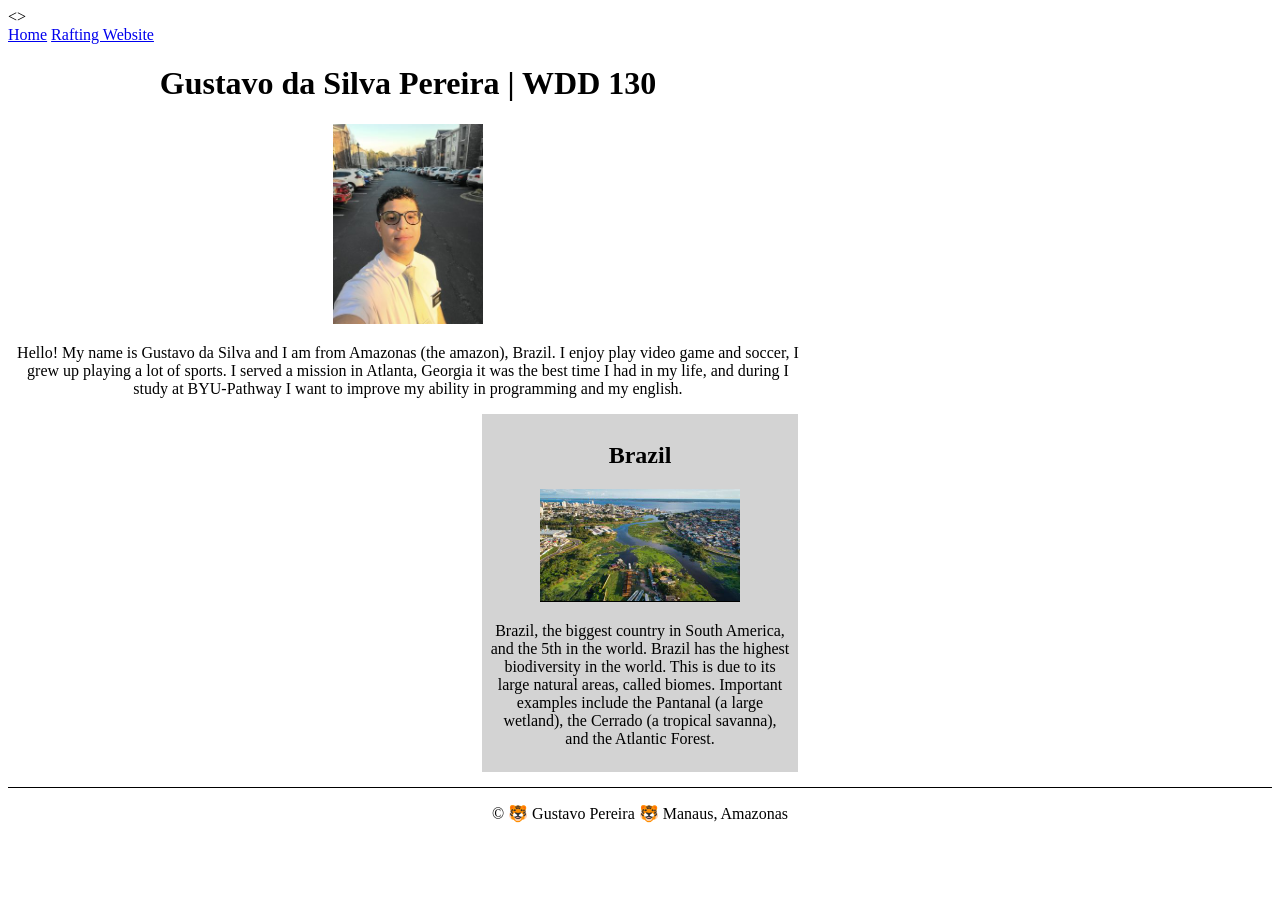
<file: index.html>
<!DOCTYPE html>
<html lang="en">

<head>
    <meta charset="UTF-8">
    <meta name="viewport" content="width=device-width, initial-scale=1.0">
    <title>Gustavo da Silva | WDD 130</title>
    <link rel="stylesheet" href="styles/styles.css">
    <meta name="description"
      content="Gustavo da Silva's BYU-Pathway - Home page and presenting myself and my country.">
    <meta name="author" content="Gustavo Da Silva">
</head>

<>
    <header>
        <nav>
            <a href="#">Home</a>
            <a href="wwr/">Rafting Website</a>
        </nav>
    </header>
    <main>
        <H1>Gustavo da Silva Pereira | WDD 130</H1>
        <img src="images/profile.jpg" alt="Hello, my name is Gustavo da Silva" width="200">
        <p>Hello! My name is Gustavo da Silva and I am from Amazonas (the amazon), Brazil. I enjoy
            play video game and soccer, I grew up playing a lot of sports. I served a mission in
            Atlanta,
            Georgia it was the best time I had in my life, and during I study at BYU-Pathway I want
            to
            improve my ability in programming and my english. </p>
    </main>
    <aside>
        <h2>
            Brazil
        </h2>
        <img src="images/manaus_brasil.jpg"
          alt="This is Manaus, the biggest city in the Northern Brazil">
        <p>
            Brazil, the biggest country in South America, and the 5th in the world.
            Brazil has the highest biodiversity in the world. This is due to its large natural
            areas, called
            biomes. Important examples include the Pantanal (a large wetland), the Cerrado (a
            tropical savanna),
            and the Atlantic Forest.
        </p>
    </aside>
    <footer>
        <p> © 🐯 Gustavo Pereira 🐯 Manaus, Amazonas </p>
    </footer>
    </body>

</html>
</file>
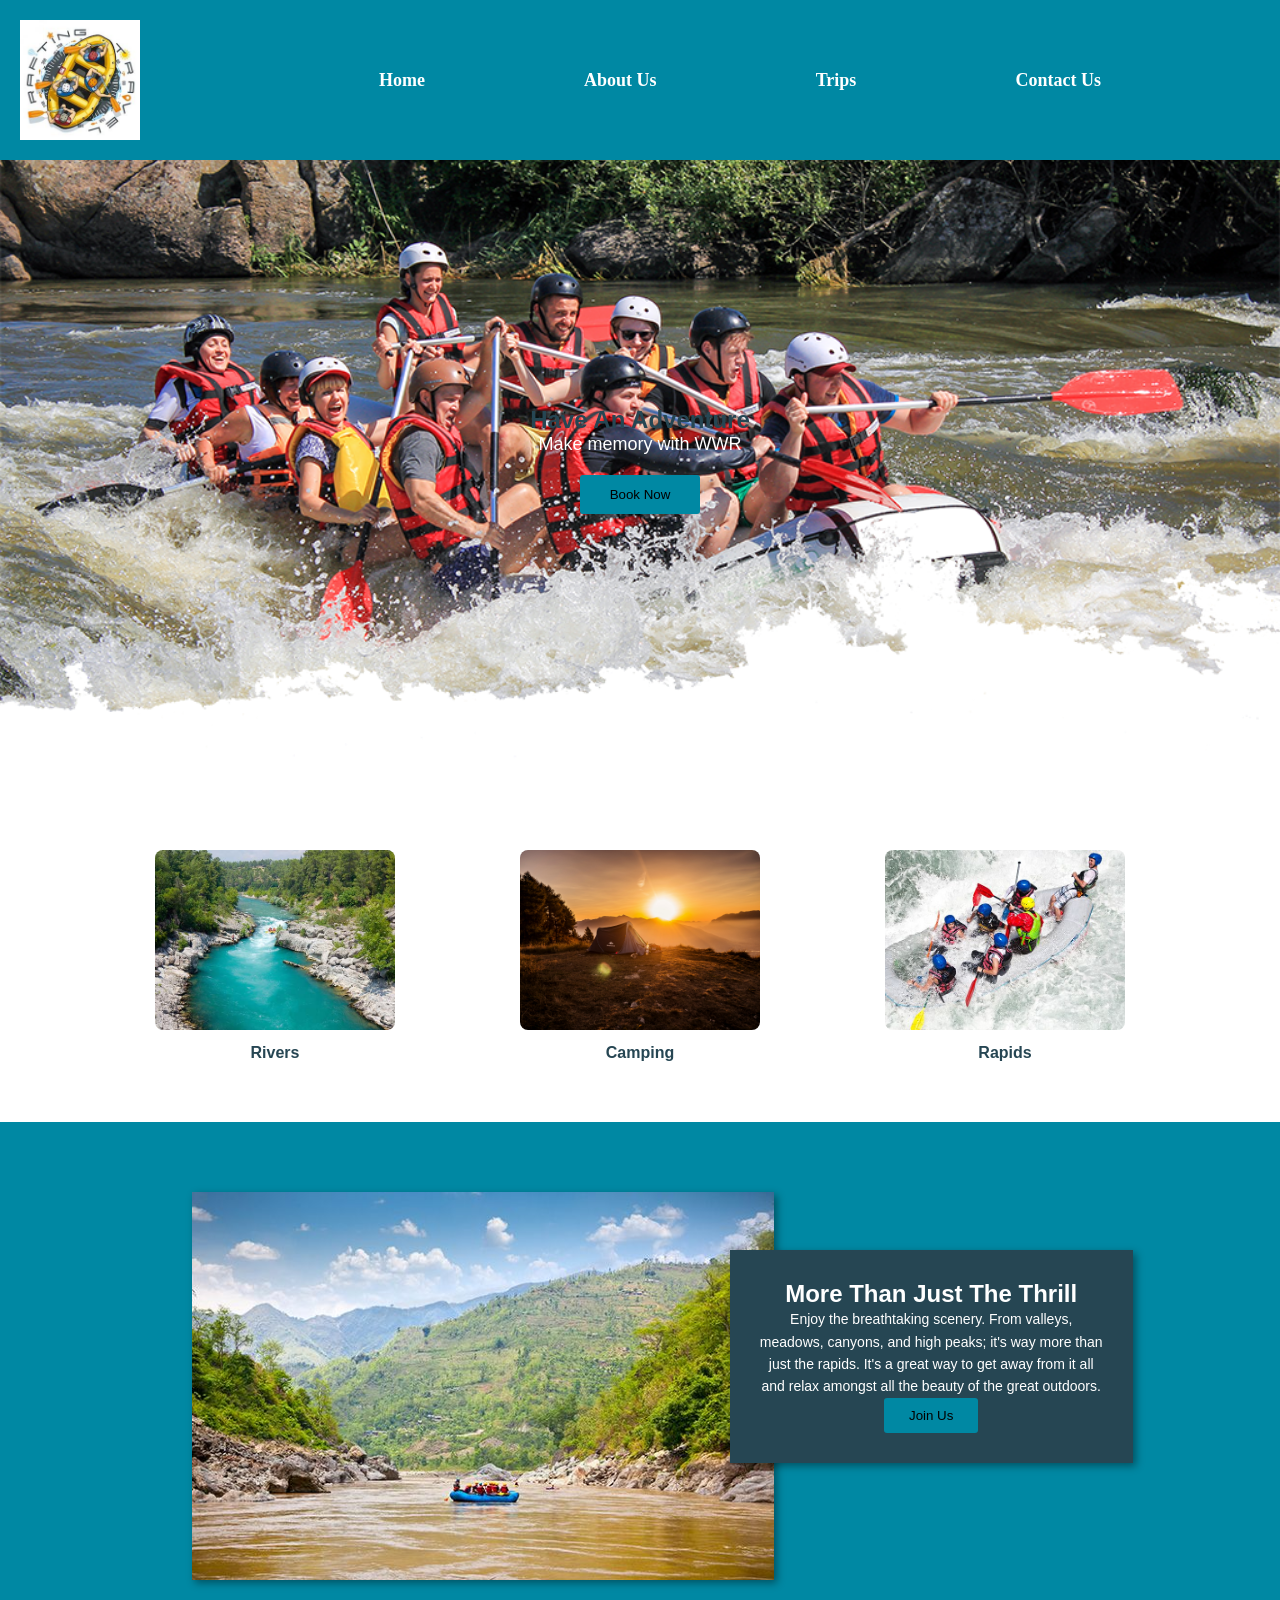
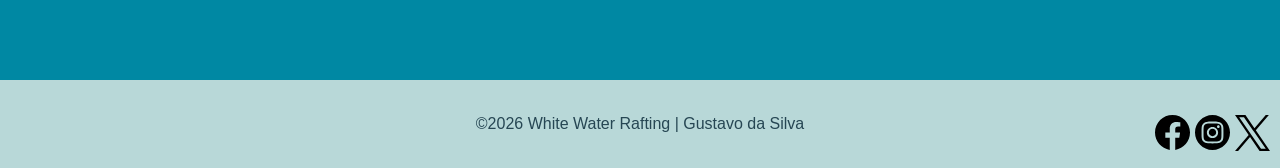
<file: wwr/index.html>
<!DOCTYPE html>
<html lang="en-US">

<head>
    <meta charset="UTF-8">
    <meta name="viewport" content="width=device-width, initial-scale=1.0">
    <title>About Us | White Water Rafting</title>
    <meta name="description"
      content="Learn more about White Water Rafting Adventures. Here you can find the fun time you need for your holiday with your family and friends.">
    <meta name="author" content="Gustavo Silva">
    <link rel="stylesheet" href="styles/rafting.css">
</head>

<body>
    <header>
        <img src="images/logo.jpg" alt="Rafting Logo">
        <nav>
            <a href="index.html">Home</a>
            <a href="about.html">About Us</a>
            <a href="trips.html">Trips</a>
            <a href="contact.html">Contact Us</a>
        </nav>
    </header>

    <main>
        <section class="adventure-banner">
            <div class="adventure-content">
                <h1>Have An Adventure</h1>
                <p>Make memory with WWR</p>
                <button>Book Now</button>
            </div>
        </section>

        <section class="adventures">
            <div class="gallery">
                <figure>
                    <img src="images/rafting1.jpg" alt="rivers">
                    <figcaption>Rivers</figcaption>
                </figure>
                <figure>
                    <img src="images/camping.jpg" alt="camping">
                    <figcaption>Camping</figcaption>
                </figure>
                <figure>
                    <img src="images/rafting5.jpg" alt="rapids">
                    <figcaption>Rapids</figcaption>
                </figure>
            </div>
        </section>

        <section class="about">
            <div class="image-container">
                <img src="images/mountain.jpg" alt="Mountain">
                <div class="text-box">
                    <h2>More Than Just The Thrill</h2>
                    <p>
                        Enjoy the breathtaking scenery. From valleys, meadows,
                        canyons, and high peaks; it's way more than just the rapids.
                        It's a great way to get away from it all and relax amongst
                        all the beauty of the great outdoors.
                    </p>
                    <button>Join Us</button>
                </div>
            </div>
        </section>

    </main>

    <footer>
        <nav>
            <p>
                ©2026 White Water Rafting | Gustavo da Silva
            </p>
            <div class="socialmedia">
                <a href="https://facebook.com">
                    <img src="images/facebook.svg" alt="Facebook">
                </a>
                <a href="https://instagram.com">
                    <img src="images/instagram.svg" alt="Instagram">
                </a>
                <a href="https://x.com">
                    <img src="images/twitter.svg" alt="Twitter">
                </a>
            </div>
        </nav>
    </footer>
</body>

</html>
</file>
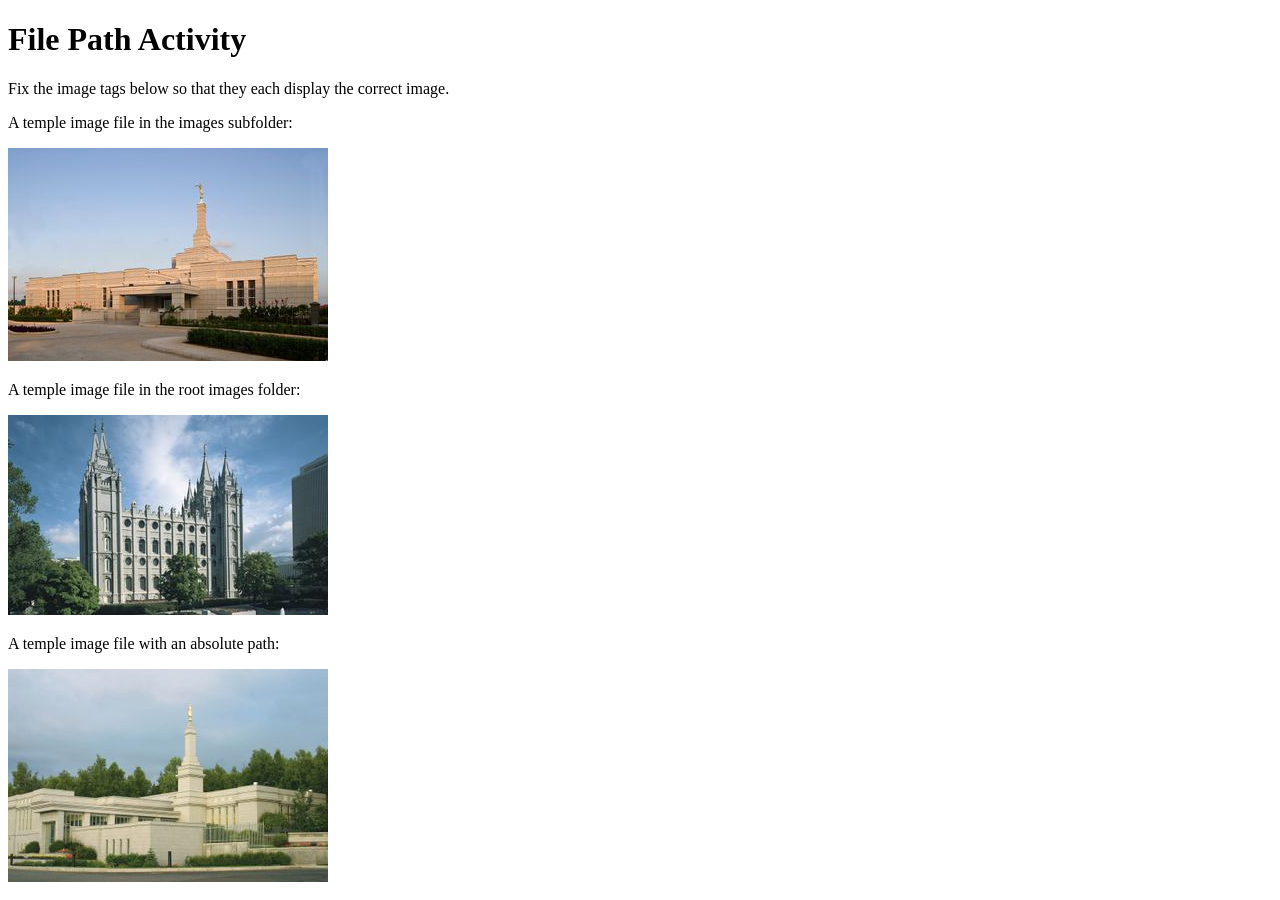
<file: week01/file-paths.html>
<!DOCTYPE html>
<html lang="en">

<head>
    <meta charset="UTF-8">
    <meta name="viewport" content="width=device-width, initial-scale=1.0">
    <title>File Path Activity</title>
</head>

<body>
    <h1>File Path Activity</h1>
    <p>Fix the image tags below so that they each display the correct image.</p>

    <p>A temple image file in the images subfolder:</p>
    <img src="images/aba-nigeria-temple.jpeg" alt="The Aba Nigeria Temple">

    <p>A temple image file in the root images folder:</p>
    <img src="/images/salt-lake-temple.jpg" alt="The Salt Lake Temple">

    <p>A temple image file with an absolute path:</p>
    <img src="images/anchorage-temple-lds.jpeg" alt="The Anchorage Alaska Temple">

</body>

</html>
</file>
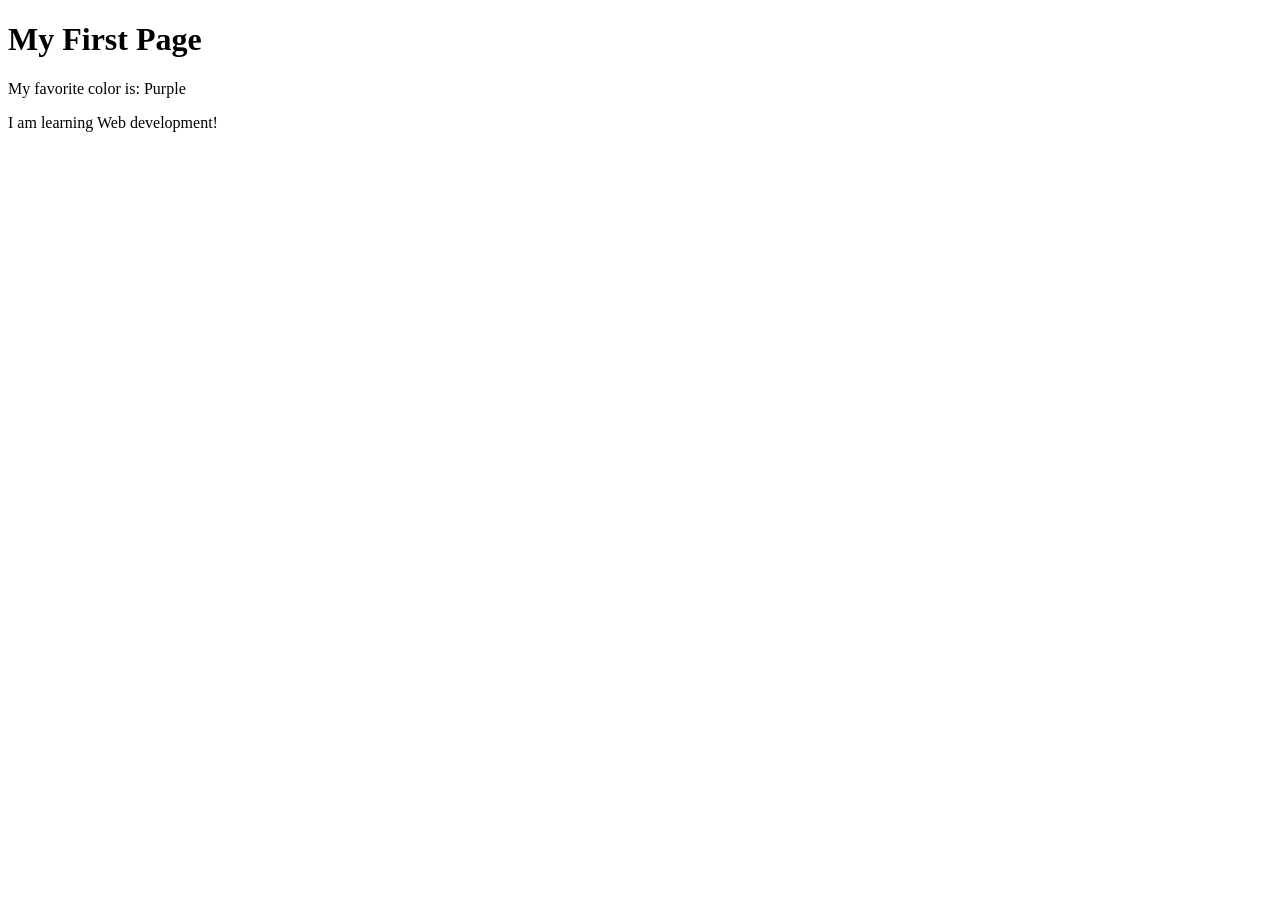
<file: week01/first-page.html>
<!DOCTYPE html>
<html lang="en">

<head>
    <meta charset="UTF-8">
    <meta name="viewport" content="width=device-width, initial-scale=1.0">
    <title>My First Page</title>
</head>

<body>
    <h1>My First Page</h1>
    <p>My favorite color is: Purple</p>
    <p>I am learning Web development!</p>
</body>

</html>
</file>
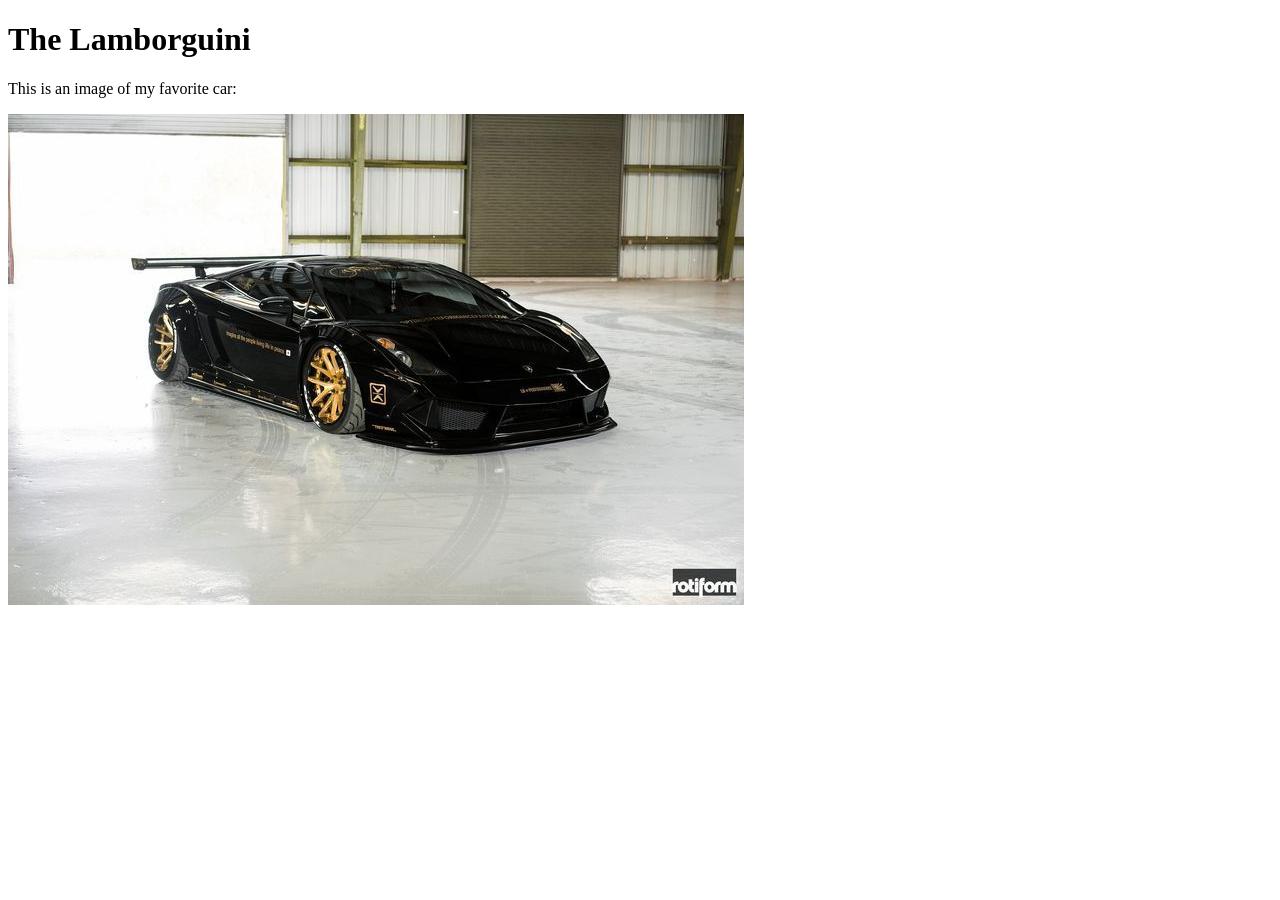
<file: week01/images.html>
<!DOCTYPE html>
<html lang="en">

<head>
    <meta charset="UTF-8">
    <meta name="viewport" content="width=device-width, initial-scale=1.0">
    <title>Temple Image</title>
</head>

<body>
    <h1>The Lamborguini</h1>
    <p>This is an image of my favorite car:</p>
    <img src="images/lambo-test.jpeg" alt="Lamboghini Guallardo">

</body>

</html>
</file>
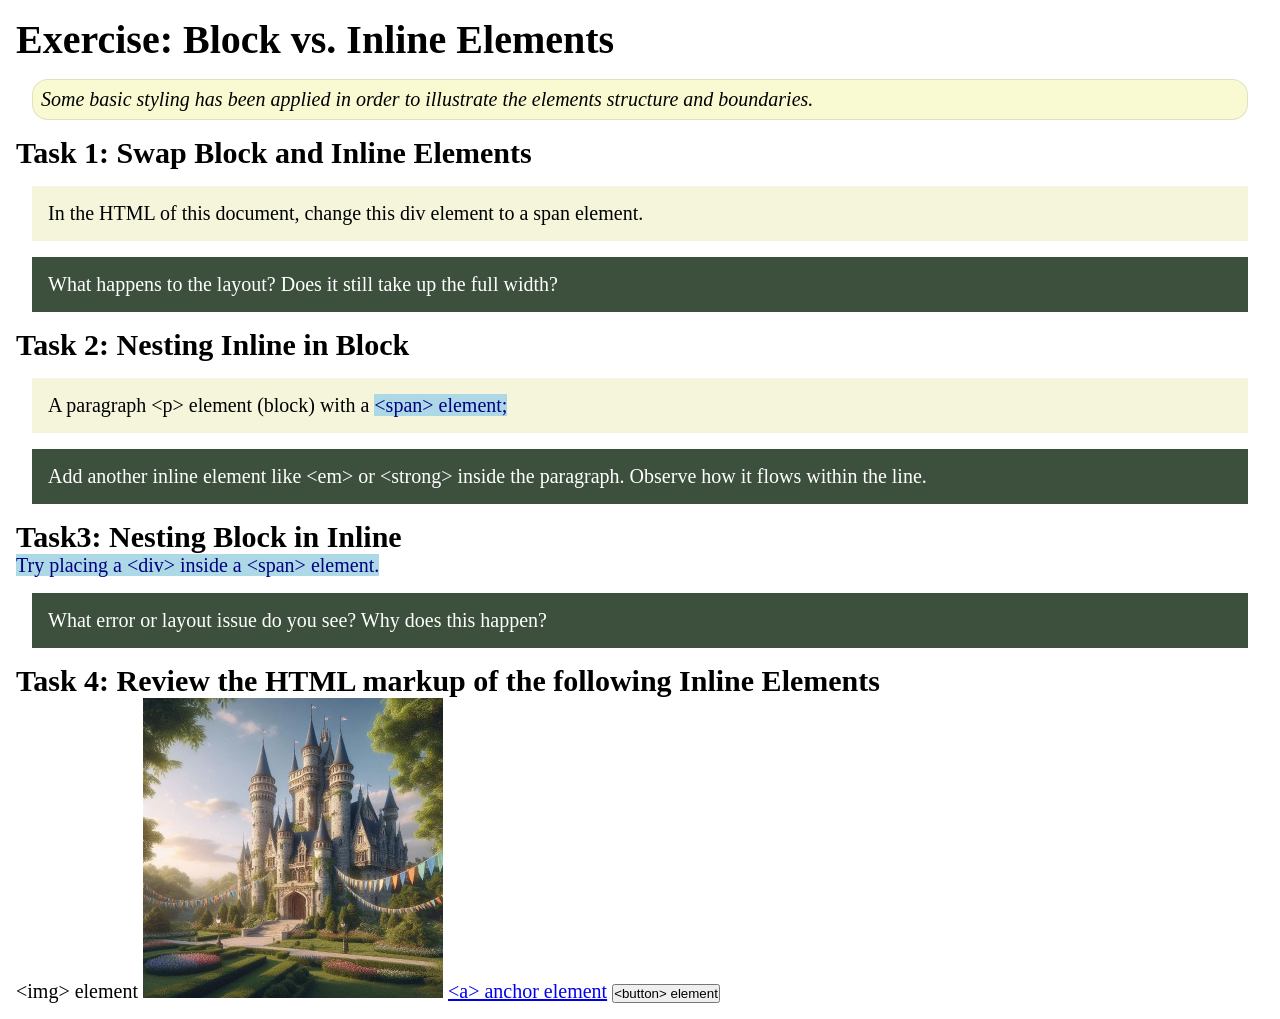
<file: week02/block-vs-inline.html>
<!DOCTYPE html>
<html lang="en">

<head>
    <meta charset="UTF-8">
    <meta name="viewport" content="width=device-width, initial-scale=1.0">
    <title>Exercise: Block vs. Inline Elements</title>
    <link rel="stylesheet" href="styles/block-vs-inline.css">
</head>

<body>
    <main>
        <h1>Exercise: Block vs. Inline Elements</h1>
        <p class="note">Some basic styling has been applied in order to illustrate the elements structure and
            boundaries.</p>

        <h2>Task 1: Swap Block and Inline Elements</h2>
        <div>In the HTML of this document, change this div element to a span element.</div>

        <p class="question">What happens to the layout? Does it still take up the full width?</p>

        <h2>Task 2: Nesting Inline in Block</h2>
        <p>A paragraph &lt;p&gt; element (block) with a <span>&lt;span&gt; element;</span></p>
        <p class="question">Add another inline element like &lt;em&gt; or &lt;strong&gt; inside the paragraph. Observe
            how it flows within the line.</p>

        <h2>Task3: Nesting Block in Inline</h2>
        <span>Try placing a &lt;div&gt; inside a &lt;span&gt; element.</span>
            <p class="question">What error or layout issue do you see? Why does this happen?</p>


            <h2>Task 4: Review the HTML markup of the following Inline Elements</h2>
        &lt;img&gt; element
        <img src="images/castle.webp" alt="placeholder image (images are inline)" width="300" height="300">
        <a href="https://churchofjesuschrist.org">&lt;a&gt; anchor element</a>
        <button type="button">&lt;button&gt; element</button>
    </main>
</body>

</html>
</file>
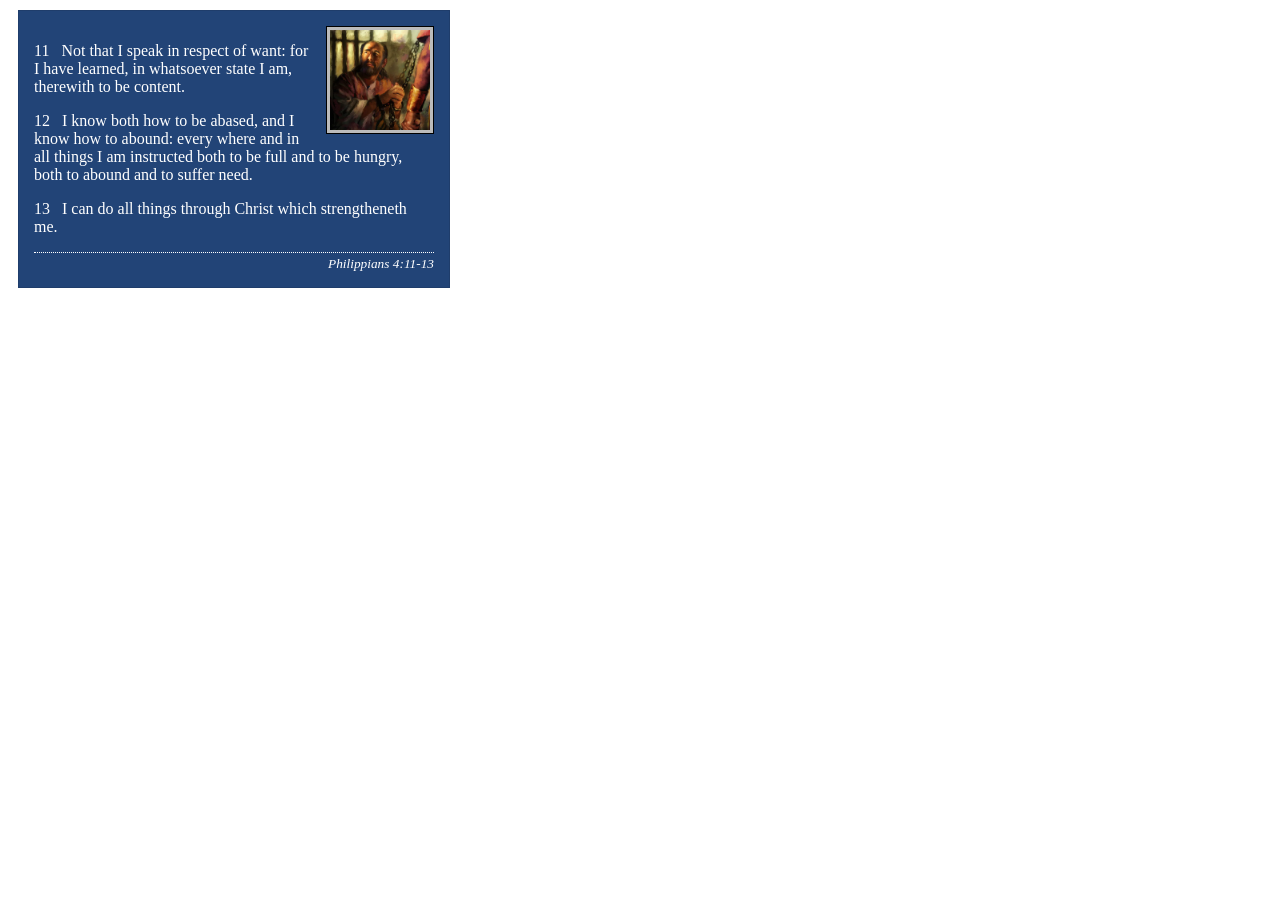
<file: week02/box-model-solution.html>
<!DOCTYPE html>
<html lang="en">
<head>
    <meta charset="UTF-8">
    <meta name="viewport" content="width=device-width, initial-scale=1.0">
    <title>Box Model Activity</title>
    <link rel="stylesheet" href="styles/box-model-solution.css">
</head>
<body>
    <main>
        <div class="callout">
            <img src="images/apostle-paul-imprisoned.webp" alt="Paul the Apostle - Imprisoned in Rome" width="200" height="200">
            <blockquote>
                <p>11 &nbsp; Not that I speak in respect of want: for I have learned, in whatsoever state I am, therewith to be content.</p>
                <p>12 &nbsp; I know both how to be abased, and I know how to abound: every where and in all things I am instructed both to be full and to be hungry, both to abound and to suffer need.</p>
                <p>13 &nbsp; I can do all things through Christ which strengtheneth me.</p>
            </blockquote>
            <cite>Philippians 4:11-13</cite>
        </div>
    </main>
</body>
</html>
</file>
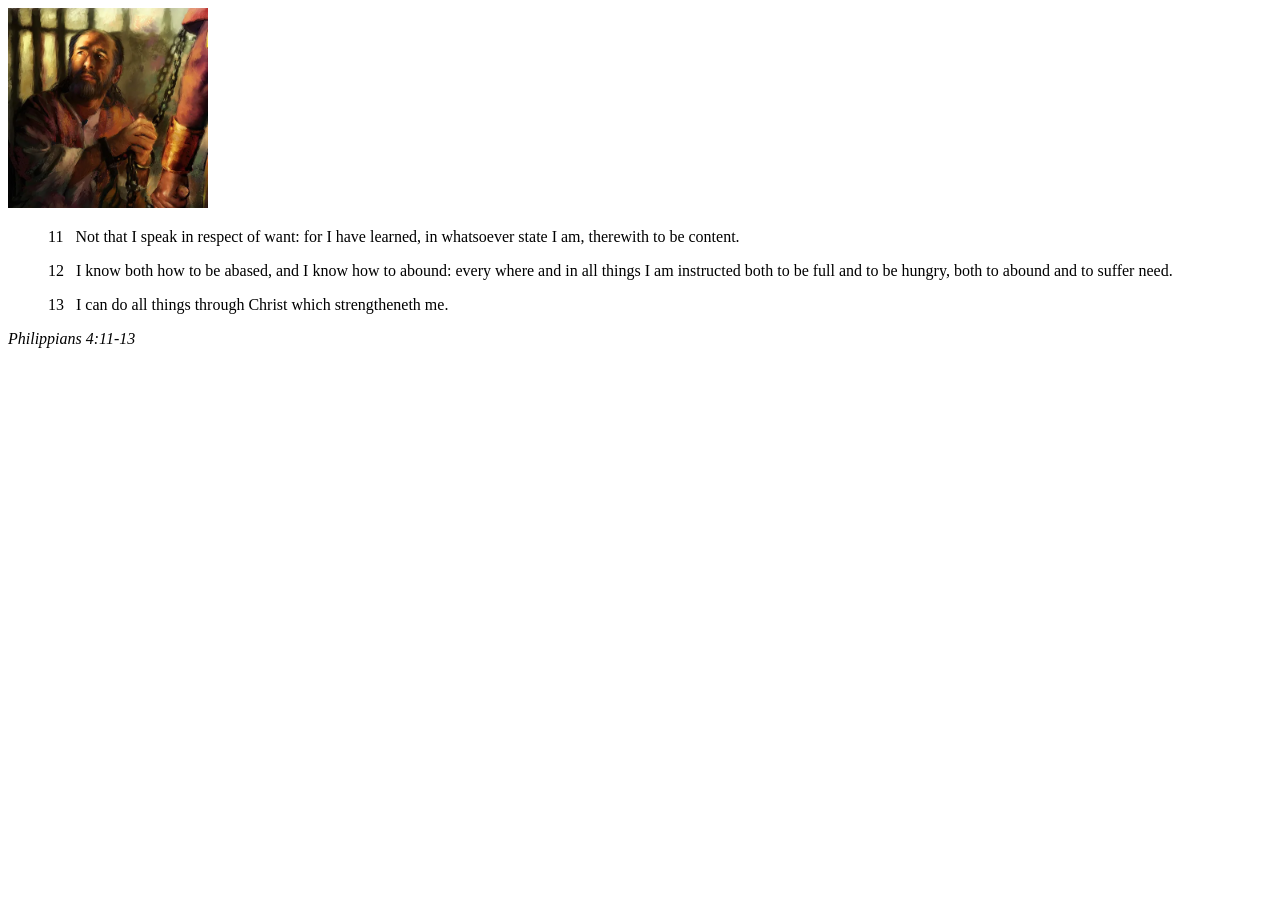
<file: week02/box-model.html>
<!DOCTYPE html>
<html lang="en">
<head>
    <meta charset="UTF-8">
    <meta name="viewport" content="width=device-width, initial-scale=1.0">
    <title>Box Model Activity</title>
</head>
<body>
    <main>
        <div class="callout">
            <img src="images/apostle-paul-imprisoned.webp" alt="Paul the Apostle - Imprisoned in Rome" width="200" height="200">
            <blockquote>
                <p>11 &nbsp; Not that I speak in respect of want: for I have learned, in whatsoever state I am, therewith to be content.</p>
                <p>12 &nbsp; I know both how to be abased, and I know how to abound: every where and in all things I am instructed both to be full and to be hungry, both to abound and to suffer need.</p>
                <p>13 &nbsp; I can do all things through Christ which strengtheneth me.</p>
            </blockquote>
            <cite>Philippians 4:11-13</cite>
        </div>
    </main>
</body>
</html>
</file>
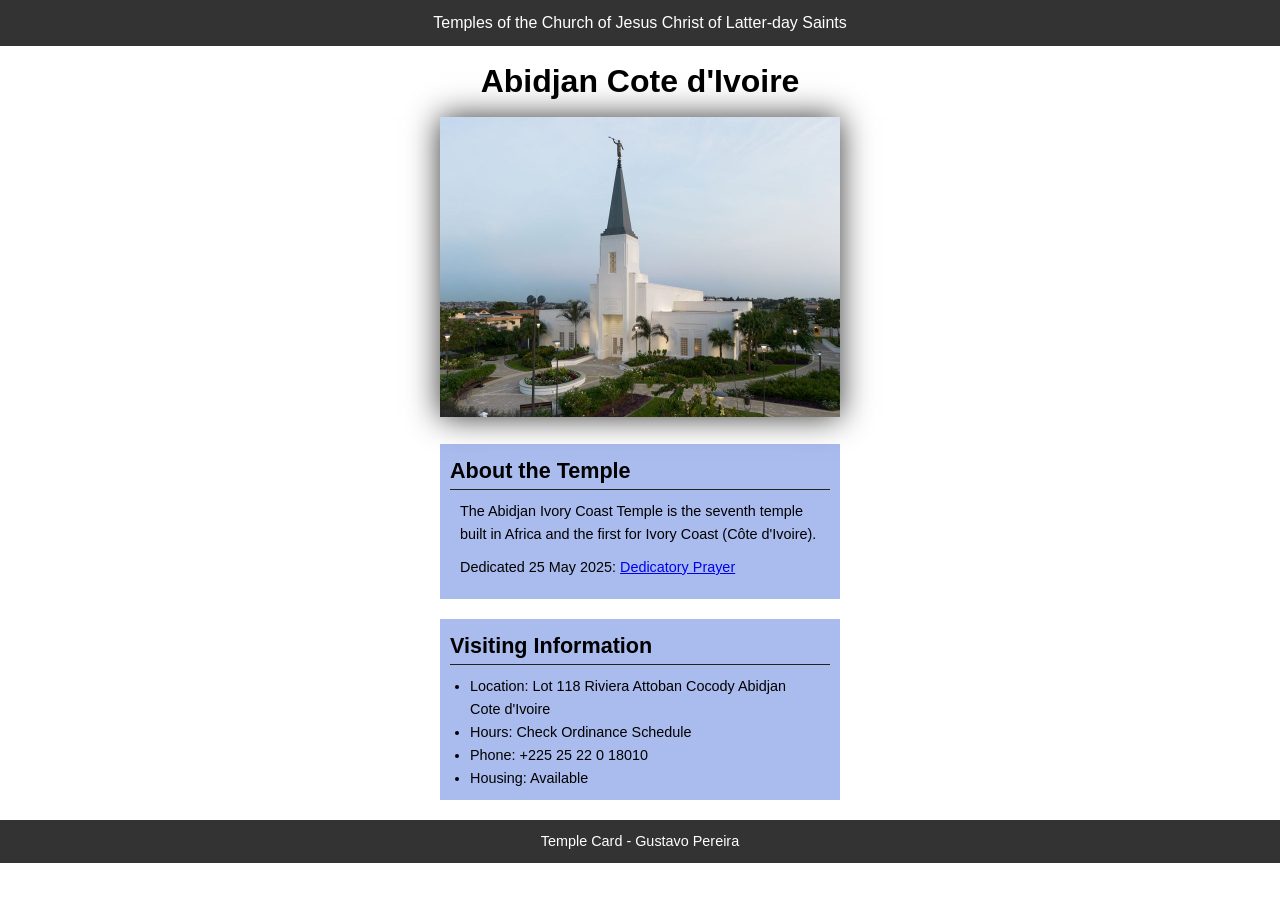
<file: week02/temple.html>
<!DOCTYPE html>
<html lang="en">

<head>
    <meta charset="UTF-8">
    <meta name="viewport" content="width=device-width, initial-scale=1.0">
    <title>Temple Card - Abidjan Cote d'Ivoire</title>
    <link rel="stylesheet" href="styles/temple.css">
</head>

<body>
    <header>
        <p>Temples of the Church of Jesus Christ of Latter-day Saints</p>
    </header>
    <main>
        <h1>Abidjan Cote d'Ivoire</h1>
        <picture>
            <img src="images/abidjan-ivory-coast.jpeg" alt="Abidjan Cote d'Ivoire Temple">
        </picture>
        <section>
            <h2>About the Temple</h2>
            <p>The Abidjan Ivory Coast Temple is the seventh temple built in Africa and the first
                for Ivory Coast (Côte
                d'Ivoire).</p>
            <p>Dedicated 25 May 2025: <a
                  href="https://www.churchofjesuschrist.org/temples/dedicatory-prayer/abidjan-ivory-coast-temple/2025-05-25?lang=eng"
                  target="_blank" rel="noopener noreferrer">Dedicatory Prayer</a></p>
        </section>
        <section>
            <h2>Visiting Information</h2>
            <ul>
                <li>Location: Lot 118 Riviera Attoban Cocody Abidjan Cote d'Ivoire</li>
                <li>Hours: Check Ordinance Schedule</li>
                <li>Phone: +225 25 22 0 18010</li>
                <li>Housing: Available</li>
            </ul>
        </section>
    </main>
    <footer>
        <p>Temple Card - Gustavo Pereira</p>
    </footer>
</body>

</html>
</file>
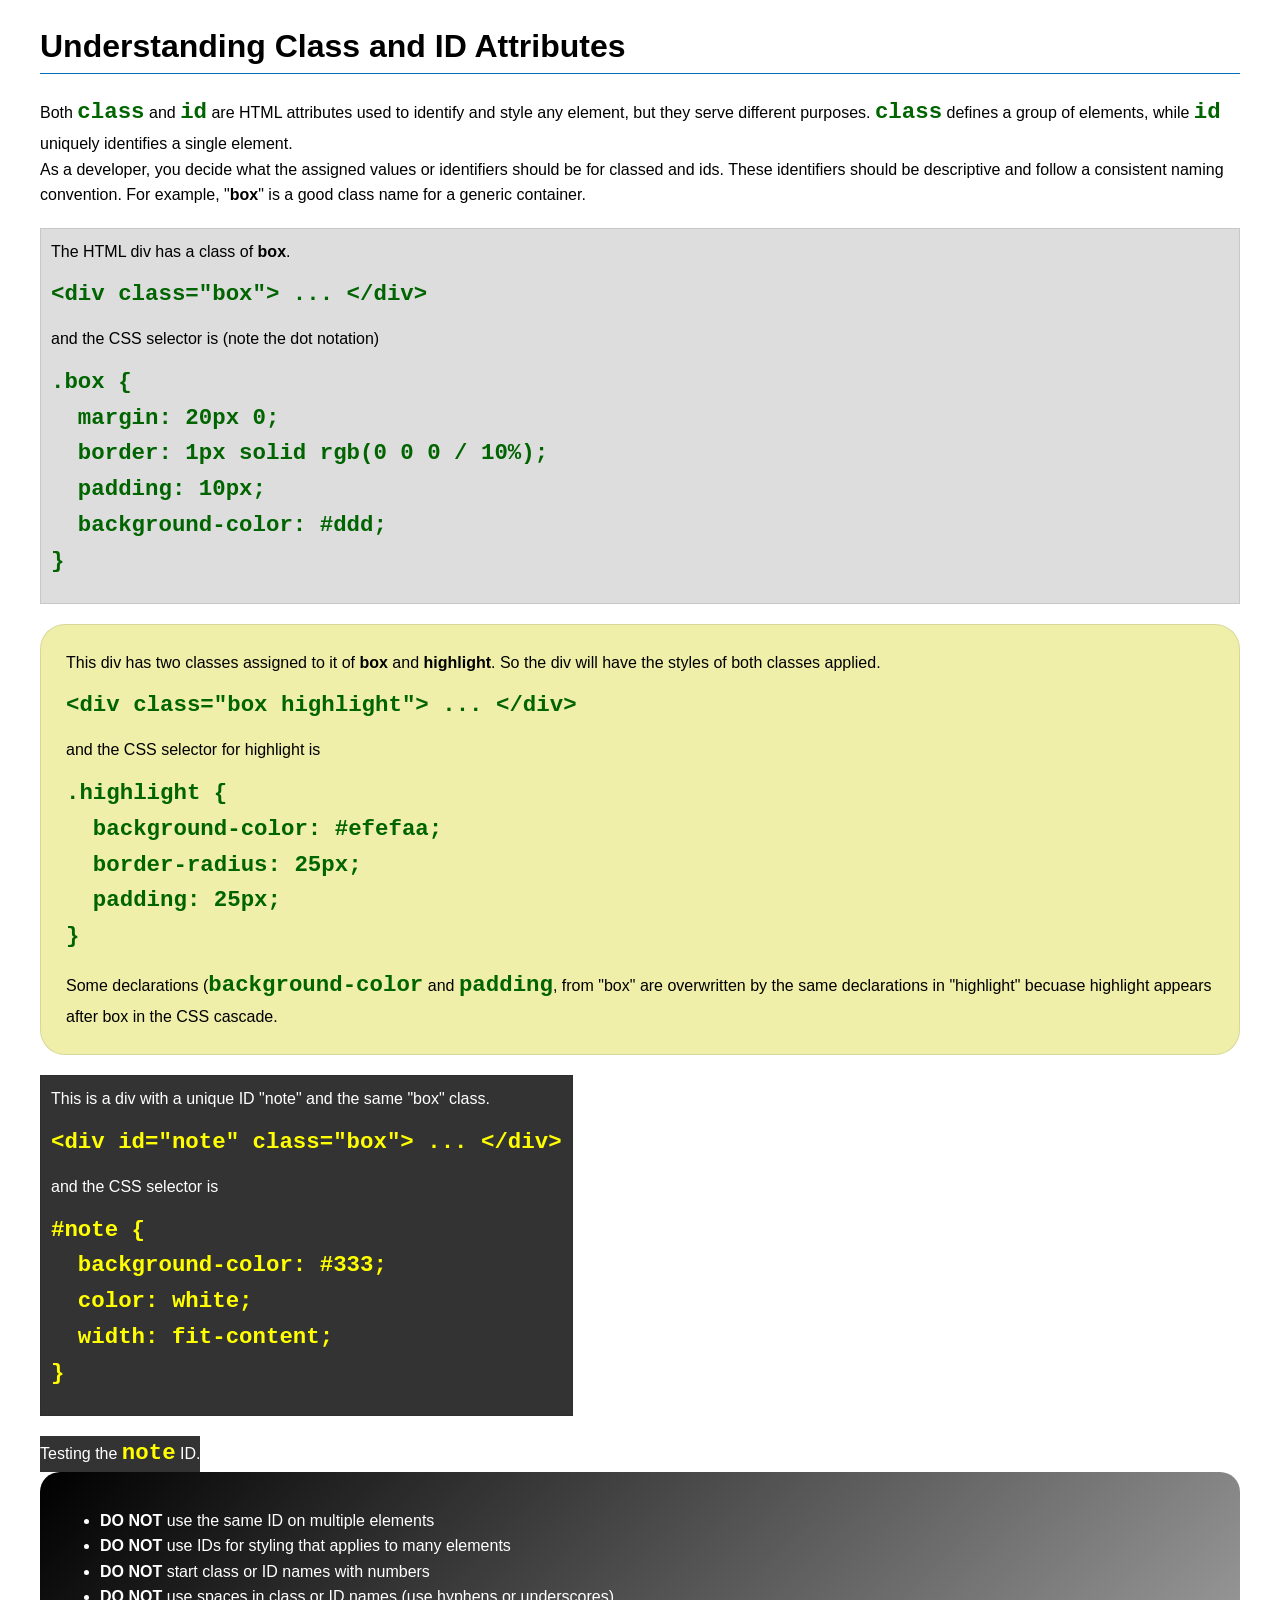
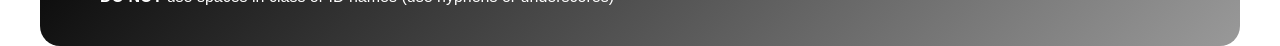
<file: week03/class-and-id.html>
<!DOCTYPE html>
<html lang="en">

<head>
    <meta charset="UTF-8">
    <meta name="viewport" content="width=device-width, initial-scale=1.0">
    <title>Class vs ID Attributes</title>
    <link rel="stylesheet" href="styles/class-and-id.css">
</head>

<body>
    <h1>Understanding Class and ID Attributes</h1>
    <p>Both <code>class</code> and <code>id</code> are HTML attributes used to identify and style any element, but they
        serve different purposes. <code>class</code> defines a group of elements, while <code>id</code> uniquely
        identifies a single element.</p>
    <p>As a developer, you decide what the assigned values or identifiers should be for classed and ids. These
        identifiers should be
        descriptive and follow a consistent naming convention. For example, "<strong>box</strong>" is a good class name
        for a generic container.</p>
    <div class="box">
        <p>The HTML div has a class of <strong>box</strong>.</p>
        <pre><code class="html">&lt;div class="box"&gt; ... &lt;/div&gt;</code></pre>
        and the CSS selector is (note the dot notation)
        <pre><code class="css">.box {
  margin: 20px 0;
  border: 1px solid rgb(0 0 0 / 10%);
  padding: 10px;
  background-color: #ddd; 
}</code></pre>
    </div>

    <div class="box highlight">
        <p>This div has two classes assigned to it of <strong>box</strong> and <strong>highlight</strong>. So the div
            will have the styles of both classes applied.</p>
        <pre><code class="html">&lt;div class="box highlight"&gt; ... &lt;/div&gt;</code></pre>
        and the CSS selector for highlight is
        <pre><code class="css">.highlight {
  background-color: #efefaa;
  border-radius: 25px;
  padding: 25px;
}</code></pre>
<p>Some declarations (<code>background-color</code> and <code>padding</code>, from "box" are overwritten by the same declarations in "highlight" becuase highlight appears after box in the CSS cascade.</p>
    </div>

    <div id="note" class="box">
        <p>This is a div with a unique ID "note" and the same "box" class.</p>
        <pre><code class="html">&lt;div id="note" class="box"&gt; ... &lt;/div&gt;</code></pre>
        and the CSS selector is
        <pre><code class="css">#note {
  background-color: #333;
  color: white;
  width: fit-content;
}</code></pre>
    </div>

    <div id="note">
        <p>Testing the <code>note</code> ID.</p>
    </div>

    <section id="best-practice">
        <ul>
            <li><strong>DO NOT</strong> use the same ID on multiple elements</li>
            <li><strong>DO NOT</strong> use IDs for styling that applies to many elements</li>
            <li><strong>DO NOT</strong> start class or ID names with numbers</li>
            <li><strong>DO NOT</strong> use spaces in class or ID names (use hyphens or underscores)</li>
        </ul>
    </section>




</body>

</html>
</file>
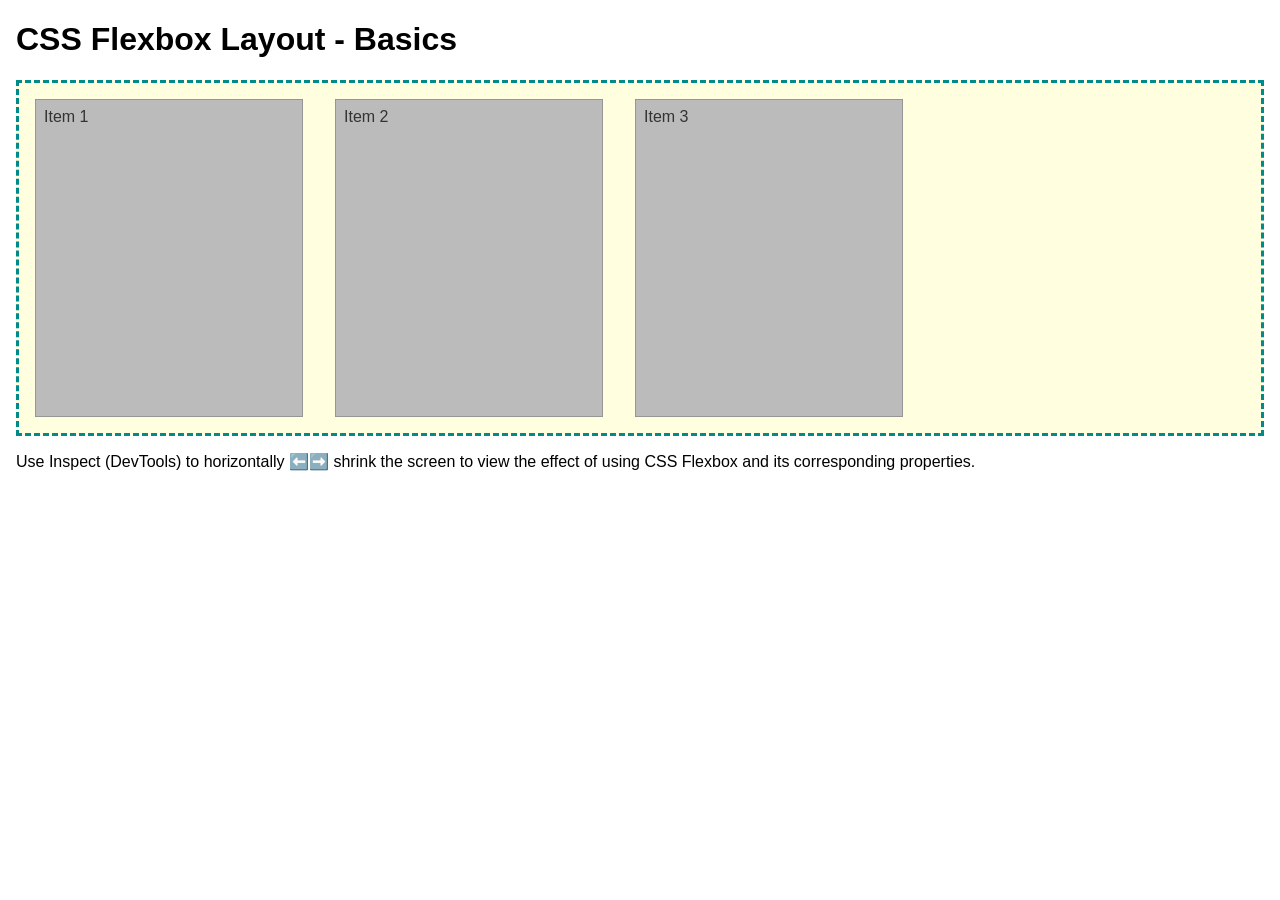
<file: week04/flexbox-layout.html>
<!DOCTYPE html>
<html lang="en">
<head>
    <meta charset="UTF-8">
    <meta name="viewport" content="width=device-width, initial-scale=1.0">
    <title>CSS Flexbox Layout - Basics</title>
    <link rel="stylesheet" href="styles/flexbox.css">
</head>
<body>
    <main>
        <h1>CSS Flexbox Layout - Basics</h1>
        <div class="flex-container">
            <div class="flex-item item1">Item 1</div>
            <div class="flex-item item2">Item 2</div>
            <div class="flex-item item3">Item 3</div>
        </div>
        <p>Use Inspect (DevTools) to horizontally ⬅️➡️ shrink the screen to view the effect of using CSS Flexbox and its corresponding properties.</p>
    </main>
</body>
</html>
</file>
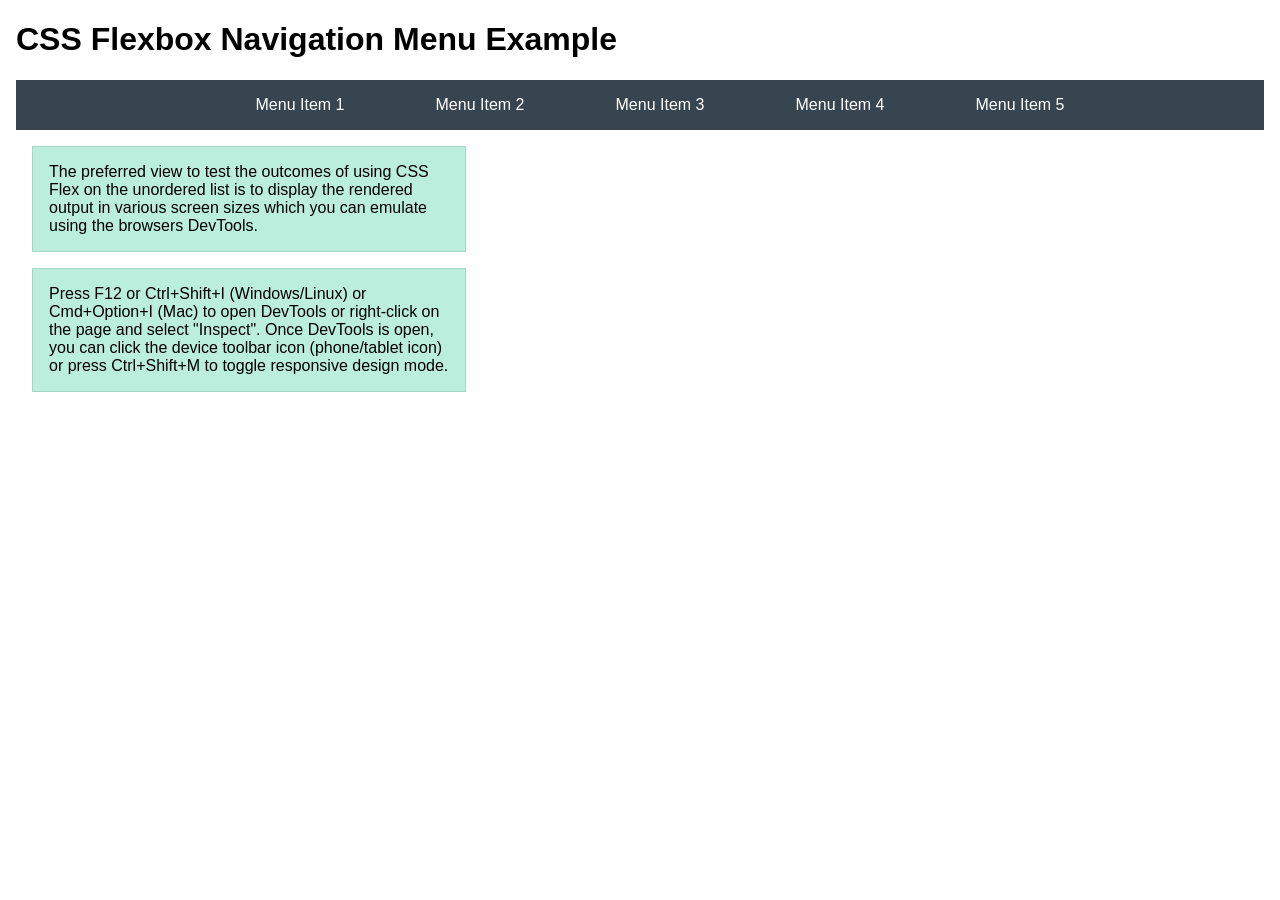
<file: week04/flexbox-menu.html>
<!DOCTYPE html>
<html lang="en">
<head>
    <meta charset="UTF-8">
    <meta name="viewport" content="width=device-width, initial-scale=1.0">
    <title>CSS Flexbox - Navigation Menu</title>
    <link rel="stylesheet" href="styles/flexbox-menu.css">
</head>
<body>
    <main>
        <h1>CSS Flexbox Navigation Menu Example</h1>
        <nav>
            <ul>
                <li><a href="#">Menu Item 1</a></li>
                <li><a href="#">Menu Item 2</a></li>
                <li><a href="#">Menu Item 3</a></li>
                <li><a href="#">Menu Item 4</a></li>
                <li><a href="#">Menu Item 5</a></li>
            </ul>
        </nav>
        <p>The preferred view to test the outcomes of using CSS Flex on the unordered list is to display the rendered output in various screen sizes which you can emulate using the browsers DevTools.</p>

        <p>Press F12 or Ctrl+Shift+I (Windows/Linux) or Cmd+Option+I (Mac) to open DevTools or right-click on the page and select "Inspect". Once DevTools is open, you can click the device toolbar icon (phone/tablet icon) or press Ctrl+Shift+M to toggle responsive design mode.</p>

                      
        
    </main>
</body>
</html>
</file>
<file: styles/styles.css>
main {
    max-width: 800px;
    text-align: center;
}

main img {
    width: 150px;
    height: auto;
}

aside {
    width: 300px;
    margin: auto;
    border: 1px solid rgb(0, 0, 0 / 0.1%);
    padding: .5rem;
    background-color: lightgray;
    color: black;
    text-align: center;
}

aside img {
    width: 200px;
    height: auto;
    border-bottom: 1px solid #000;
}

p {
    padding: 0;
}

footer {
    margin-top: 15px;
    border-top: 1px solid #000;
    text-align: center;
}
</file>
<file: wwr/styles/rafting.css>
/* about */
:root {
    --primary-color: #0088a3;
    --secondary-color: #b8d8d8;
    --accent1-color: #264653;
    --accent2-color: #e9c46a;
    --heading-font: "Times New Roman", "Georgia", serif;
    --body-font: Arial, Helvetica, sans-serif;
}

* {
    margin: 0;
    padding: 0;
    box-sizing: border-box;
}

body {
    margin: 0;
    font-family: var(--body-font);
    color: var(--accent1-color)
}

header {
    display: grid;
    grid-template-columns: 200px 1fr;
    align-items: center;
    padding: 20px;
    font-family: var(--heading-font);
    background-color: var(--primary-color);
    color: var(--accent2-color);
}

header img {
    width: 120px;
}

nav {
    display: flex;
    justify-content: space-evenly;
}

nav a {
    text-decoration: none;
    color: white;
    font-weight: bold;
    font-size: 18px;
}

.hero {
    position: relative;
}

.hero img {
    width: 100%;
    display: block;
}

.hero h1 {
    text-align: center;
    font-size: 45px;
    margin: 30px 0 10px;
    color: #333;
}

.hero article {
    position: absolute;
    bottom: 100px;
    left: 50%;
    transform: translateX(-50%);
    width: 80%;
    background: rgba(255, 255, 255, .85);
    padding: 20px;
    display: flow-root;
}

.hero article img {
    float: right;
    width: 180px;
    margin-left: 20px;
}

.history {
    padding: 50px;
}

.history h2 {
    text-align: center;
    margin-bottom: 30px;
}

.history-content {
    display: grid;
    grid-template-columns: 1fr 300px 1fr;
    gap: 30px;
    align-items: center;
}

.history-content img {
    width: 100%;
}

.history-content p {
    text-align: center;
}

.adventures {
    padding: 60px;
    text-align: center;
}

.gallery {
    display: flex;
    justify-content: space-between;
    gap: 20px;
    margin-top: 30px;
}

.gallery figure {
    flex: 1;
}

.gallery img {
    width: 100%;
    border-radius: 8px;
}

figcaption {
    margin-top: 10px;
    font-weight: bold;
}

footer {
    position: relative;
    display: flex;
    justify-content: center;
    align-items: center;
    background-color: var(--secondary-color);
    color: var(--accent1-color);
    padding: 35px;
}

footer p {
    margin: 0 auto;
}

.socialmedia {
    position: absolute;
    right: 10px;
    display: flex;
    gap: 5px;
}

.socialmedia img {
    width: 35px;
}

/* contact us */
.contact-title {
    text-align: center;
    font-size: 45px;
    margin: 30px 0 10px;
    color: #333;
}

.company-info {
    text-align: center;
    margin: 40px 0;
}

.company-info p {
    margin: 6px 0;
}

.contact-info {
    width: 90%;
    margin: 40px auto;
    display: grid;
    grid-template-columns: 1fr 1fr;
    gap: 40px;
    align-items: start;
}

.map iframe {
    width: 100%;
    height: 350px;
}

form {
    display: grid;
    row-gap: 12px;
}

.form-row {
    display: grid;
    grid-template-columns: 90px 1fr;
    column-gap: 15px;
    align-items: center;
}

.radio-group {
    display: flex;
    flex-direction: column;
    gap: 10px;
}

.radio-group label {
    display: flex;
    align-items: center;
    gap: 8px;
    font-weight: normal;
}

input[type="text"],
input[type="email"] {
    width: 100%;
    padding: 6px;
}

textarea {
    width: 100%;
    height: 90px;
    padding: 6px;
}

textarea {
    height: 120px;
}

.newsletter,
.contact-info button {
    margin-left: 105px;
}

.contact-info button {
    width: calc(100% - 105px);
}

.gallery {
    display: flex;
    justify-content: space-evenly;
    gap: 30px;
}

.gallery figure {
    flex: 1;
    max-width: 240px;
    text-align: center;
}

.gallery img {
    width: 100%;
    height: 180px;
    object-fit: cover;
}

.employees {
    width: 90%;
    margin: 40px auto;
    border: 1px solid #ccc;
    padding: 20px;
    text-align: center;
}

/* index */
.about {
    background-color: var(--primary-color);
    padding: 70px 0 100px;
}

.image-container {
    position: relative;
    width: 70%;
    margin: 0 auto;
}

.image-container img {
    width: 65%;
    display: block;
    box-shadow: 3px 3px 8px rgba(0, 0, 0, 0.4);
}

.text-box {
    position: absolute;
    width: 45%;
    top: 15%;
    right: -5%;

    padding: 30px;

    text-align: center;
    box-shadow: 3px 3px 8px rgba(0, 0, 0, 0.4);

    background-color: var(--accent1-color);
    color: white;
}

.text-box h1 {
    margin-top: 0;
}

.text-box p {
    font-size: 14px;
    line-height: 1.6;
}

.text-box button {
    background-color: var(--primary-color);
    border: none;
    padding: 10px 25px;
    border-radius: 3px;
}

.adventure-banner {
    background-image: url("../images/hero-2.png");
    background-size: cover;
    background-position: center;
    height: 600px;

    display: flex;
    justify-content: center;
    align-items: center;

    text-align: center;
}

.adventure-content {
    width: 100%;
    display: flex;
    flex-direction: column;
    align-items: center;
    justify-content: center;
}

.adventure-content h2 {
    color: white;
    font-size: 40px;
    margin: 0 0 15px;
}

.adventure-content p {
    color: white;
    font-size: 18px;
    margin: 0 0 20px;
}

.adventure-content button {
    display: block;
    margin: 0 auto;
    width: auto;
    padding: 12px 30px;
    border-radius: 3px;
    border: none;

    background-color: var(--primary-color);
    color: #000;
}

/* trips */

.trips-hero {
    background-image: url("../images/hero-2.png");
    background-size: cover;
    background-position: center;
    height: 600px;

    display: flex;
    flex-direction: column;
    justify-content: center;
    align-items: center;

    text-align: center;
    color: white;
}

.trips-hero h1 {
    font-size: 45px;
    margin: 0 0 10px;
    color: var(--primary-color);
    text-shadow: 2px 2px 5px black;
}

.trips-hero p {
    font-size: 20px;
    margin: 0;
    color: var(--primary-color);
    text-shadow: 2px 2px 5px black;
}

.trips {
    padding: 50px;
    text-align: center;
}

.trips h2 {
    font-size: 35px;
    margin-bottom: 40px;
}

.trip-cards {
    display: flex;
    justify-content: space-evenly;
    gap: 30px;
}

.trip-card {
    width: 30%;
    background-color: #f5f5f5;
    padding-bottom: 25px;
}

.trip-card img {
    width: 100%;
    height: 220px;
    object-fit: cover;
}

.trip-card h3 {
    font-size: 25px;
    margin: 20px 0 10px;
}

.trip-card p {
    font-size: 16px;
    line-height: 1.5;
    padding: 0 20px;
}
</file>
<file: week02/styles/block-vs-inline.css>
* {
    margin: 0;
    padding: 0;
}

body {
    font-size: 20px;
    margin: 1rem;
}

p,
div {
    background-color: beige;
    margin: 1rem;
    padding: 1rem;
}

span {
    color: navy;
    background-color: lightblue;
}

code {
    margin: 0;
    padding: 0;
    color: green;
    font-size: 1.2rem;
}

.note {
    font-style: italic;
    background-color: lightgoldenrodyellow;
    border-radius: 1rem;
    border: 1px solid rgb(0 0 0 / 10%);
    margin: 1rem;
    padding: .5rem;
}

.question {
    background-color: #3d503d;
    color: #fff;
}
</file>
<file: week02/styles/box-model-solution.css>
.callout {
    max-width: 400px;
    margin: 10px;
    border: 1px solid rgba(0, 0, 0, .1);
    padding: 15px;
    background-color: #247;
    color: #fff;
}

.callout img {
    float: right;
    margin: 0 0 10px 15px;
    border: 1px solid #000;
    padding: 3px;
    background-color: #bbb;
    width: 100px;
    height: auto;

}

blockquote {
    margin: 0;
}

cite {
    display: block;
    border-top: 1px dotted #fff;
    padding-top: 3px;
    text-align: right;
    font-size: smaller;
}
</file>
<file: week02/styles/temple.css>
* {
    margin: 0;
    padding: 0;
    box-sizing: border-box;
}

body {
    font-family: Arial, Helvetica, sans-serif;
    line-height: 1.6;
}

header,
footer {
    background-color: #333;
    color: white;
    padding: 10px 0;
    text-align: center;
    font: 1.5rem;
}

main {
    width: 400px;
    margin: 0 auto;
}

h1 {
    margin: 10px;
    text-align: center;
}

h2 {
    border-bottom: 1px solid #222;
}

img {
    width: 100%;
    height: auto;
    box-shadow: 0 0 30px #333;
}

section {
    margin: 20px 0;
    border: 1px solid rgb(red, green, blue / 10%);
    padding: 10px;
    background-color: #abe;
    font-size: .9rem;
}

section p {
    margin: 10px;
}

ul {
    margin: 10px 20px 0 20px;
    /* padding: 20px; */
}

footer {
    font-size: .90rem;
}
</file>
<file: week03/styles/class-and-id.css>
body {
    font-family: Arial, sans-serif;
    line-height: 1.6;
    margin: 0;
    padding: 0 40px;
}

h1 {
    border-bottom: 1px solid rgb(0 110 182);
    padding-bottom: 0;
}



p {
    margin: 0;
}

code {
    color: darkgreen;
    font-weight: 700;
    font-size: 1.4rem;
}

/* Class examples - can be reused */

.box {
    margin: 20px 0;
    border: 1px solid rgb(0 0 0 / 10%);
    padding: 10px;
    background-color: #ddd; /* this is shorthand for #dddddd */
}

.highlight {
    background-color: #efefaa;
    border-radius: 25px;
    padding: 25px;
}

/* ID examples - should be unique */

#note {
    background-color: #333;
    color: white;
    width: fit-content;
}

#note code {
    color: yellow;
}

#best-practice {
    background: linear-gradient(135deg, #000 0%, #999 100%);
    color: white;
    border-radius: 20px;
    padding: 20px
}
</file>
<file: week04/styles/flexbox.css>
body {
    font-family: Helvetica, Arial, sans-serif;
    margin: 1rem;
}

.flex-container {
    border: 3px dashed darkcyan;
    background-color: lightyellow;
    display: flex;
    flex-wrap: wrap;
}

.flex-item {
    width: 250px;
    margin: 1rem;
    border: 1px solid rgb(0 0 0 / 20%);
    padding: 0.5rem;
    background-color: #bbb;
    color: #333;
}

.item1 {
    min-height: 100px;
}

.item2 {
    min-height: 200px;
}

.item3 {
    min-height: 300px;
}
</file>
<file: week04/styles/flexbox-menu.css>
body {
    font-family: Helvetica, Arial, sans-serif;
    margin: 1rem;
}

nav {
    background-color: #36454f;
}

nav ul {
    list-style-type: none;
    display: flex;
    flex-wrap: wrap;
    max-width: 900px;
    margin: 0 auto;
    justify-content: space-around;
    align-items: center;
}

nav a {
    display: block;
    color: #fff;
    text-align: center;
    padding: 1rem;
    text-decoration: none;
}

p {
    margin: 1rem;
    border: 1px solid rgb(0 0 0 / 10%);
    padding: 1rem;
    background-color: #bed;
    max-width: 400px;
}

#devtools-btn {
    background-color: #36454f;
    color: white;
    border: none;
    padding: 12px 24px;
    margin: 1rem;
    font-size: 16px;
    font-family: Helvetica, Arial, sans-serif;
    border-radius: 4px;
    cursor: pointer;
    transition: background-color 0.3s ease;
}

#devtools-btn:hover {
    background-color: #4a5a6a;
}

#devtools-btn:active {
    background-color: #2a3a4a;
}
</file>
